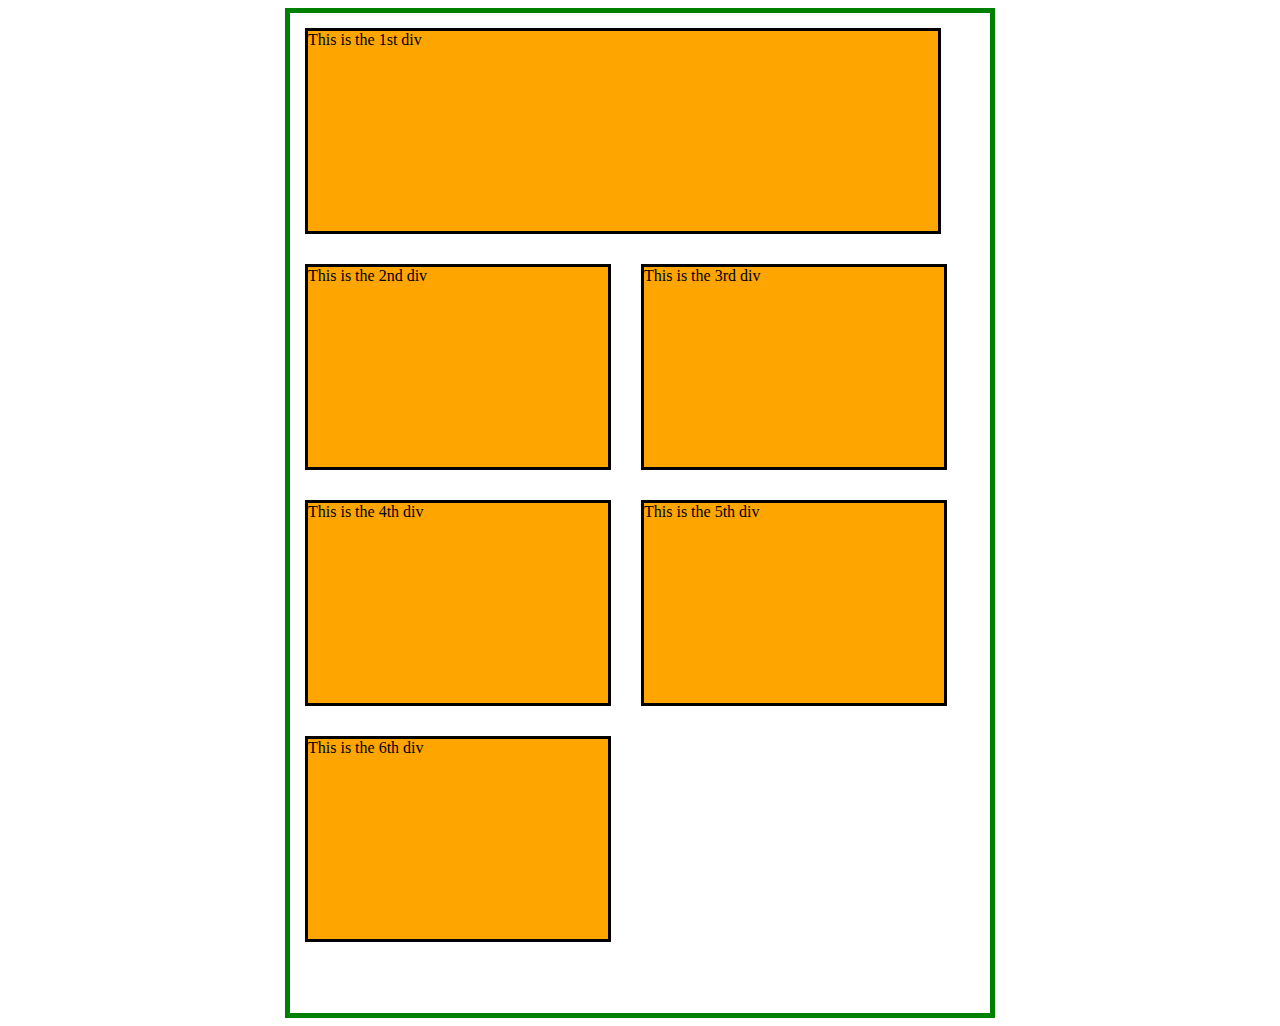
<file: index.html>
<!doctype html>
<html>
  <head>
    <link href="./index.css" rel="stylesheet">
  </head>
  
  <body>
    <section class="divs">
      <div id="first">This is the 1st div</div>
      <div id="second">This is the 2nd div</div>
      <div>This is the 3rd div</div>
      <div>This is the 4th div</div>
      <div>This is the 5th div</div>
      <div id="sixth">This is the 6th div</div>
      
    </section>
  </body>
</html>
</file>
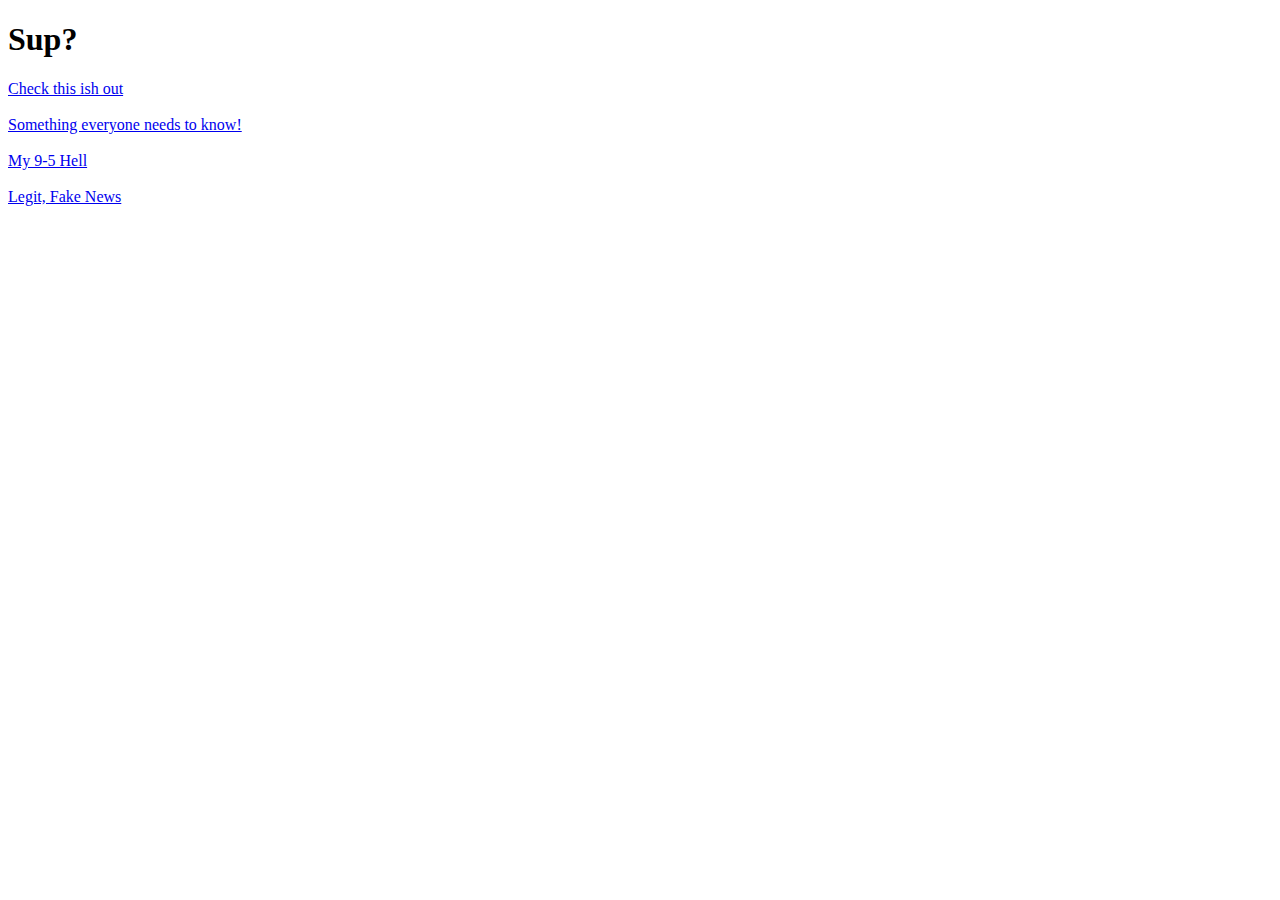
<file: week-1/index.html>
<!doctype html>
<html>
  <head>
    <title>Figuring it Out</title>
  </head>
    <body>
      <h1>Sup?</h1>
      <a href="https://www.tropicaltidbits.com/analysis/models/"target="_blank">
        Check this ish out</a> 
        <br>
        <br>
        <a href="./my-new-page.html">
          Something everyone needs to know!</a>
          <br>
          <br>
          <a href="https://www.bths.edu"target="_blank">
            My 9-5 Hell</a>
            <br>
            <br>
            <a href="https://www.foxnews.com"target="_blank">
              Legit, Fake News</a>
    </body>
</html>
</file>
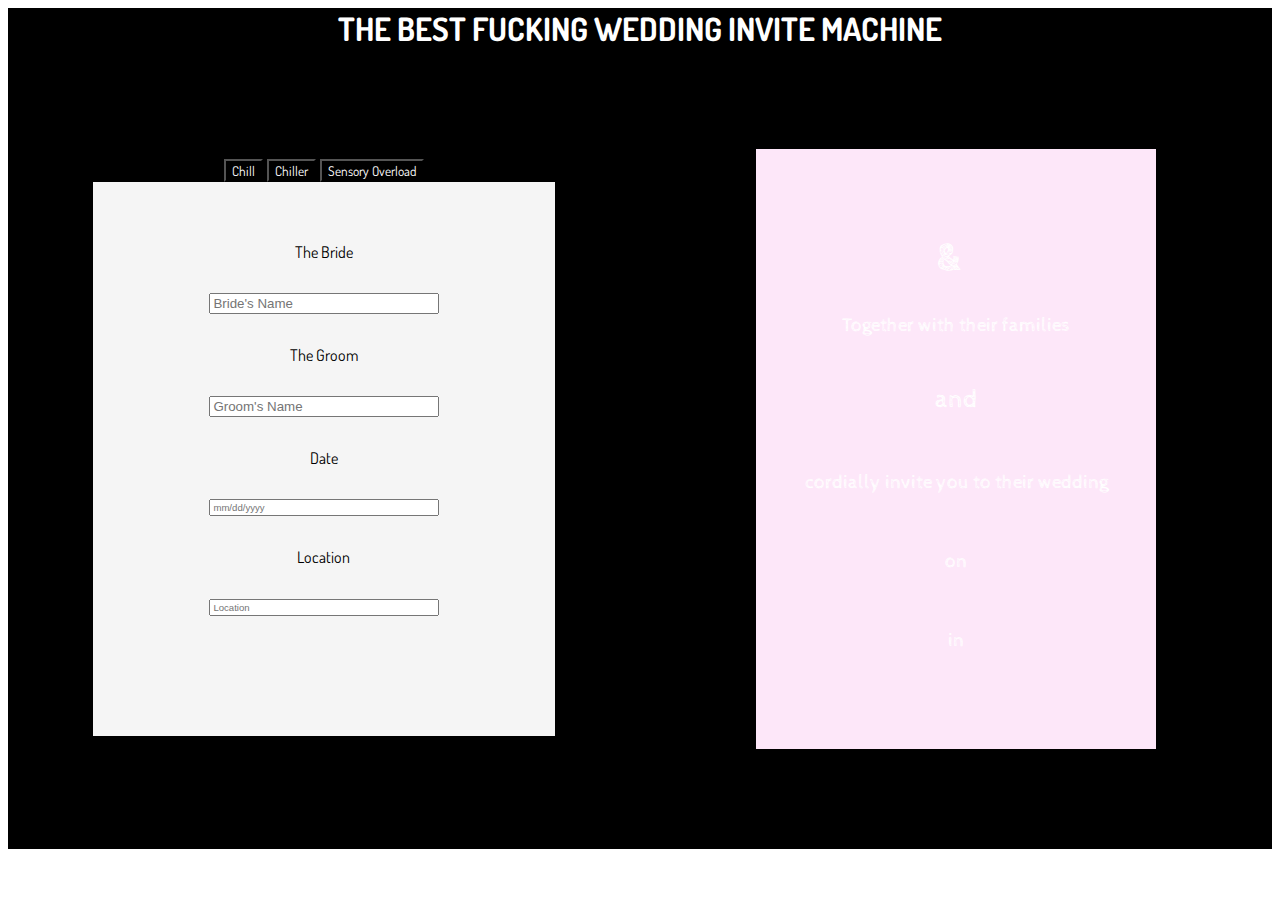
<file: week-10/index.html>
<!doctype HTML>
<html>
  <head> 
    <link href="./index.css" rel="stylesheet"> 
    <link href="https://fonts.googleapis.com/css?family=Dosis" rel="stylesheet">
    <link href="https://fonts.googleapis.com/css?family=Nova+Script" rel="stylesheet">
    <link href="https://fonts.googleapis.com/css?family=Oleo+Script" rel="stylesheet">
    <link href="https://fonts.googleapis.com/css?family=Playfair+Display" rel="stylesheet">
    <link href="https://fonts.googleapis.com/css?family=Overlock" rel="stylesheet">
    <link href="https://fonts.googleapis.com/css?family=Love+Ya+Like+A+Sister" rel="stylesheet">
    <link href="https://fonts.googleapis.com/css?family=Cabin+Sketch" rel="stylesheet">








    
    </head>
  <body>
    <h1>THE BEST FUCKING WEDDING INVITE MACHINE</h1>
    <div id="wrapper">
      <div id="buttonBar">
        <button type="button" class="button" id="button1">Chill</button>
        <button type="button" class="button" id="button2">Chiller</button>
        <button type="button" class="button" id="button3">Sensory Overload</button>
      </div>
      
    <div id="inputs">
      <div id="input-parent">
     <span>The Bride</span> <input type="text" class="textBox" id="firstPerson" placeholder="Bride's Name">
      
      <span>The Groom</span><input type="text" class="textBox" id="secondPerson" placeholder="Groom's Name">
      
      <span>Date</span><input type="text" class="textBox" id="date" placeholder="mm/dd/yyyy">
      
      <span>Location</span><input type="text" class="textBox" id="location" placeholder="Location">
      </div>
    </div>
    
    <div id="outputs" class="hawaii">
      <div id="output-wrapper">
        <div id="initial-wrapper">
        <span id="firstPersonInitial"></span><span id="invitationTitle">&</span><span id="secondPersonInitial"></span>
        </div>
          <p class="invite" id="family">Together with their families</p>
         <div id="output-parent">
          <p class="invite" id="firstPersonOutput"></p>
          <p class="invite"> and </p>
          <p class="invite" id="secondPersonOutput"></p>
          <p class="invite" id="cordial">cordially invite you to their wedding<p>
          <p id="date">on</p>
          <p class="invite" id="dateOutput"></p>
          <p id="location">in</p>
          <p class ="invite" id="locationOutput"></p>
      </div>
      </div>
    </div>
    
  </div>
    
    
    
    
    <script src="./index.js"></script>
  </body>
</html>
</file>
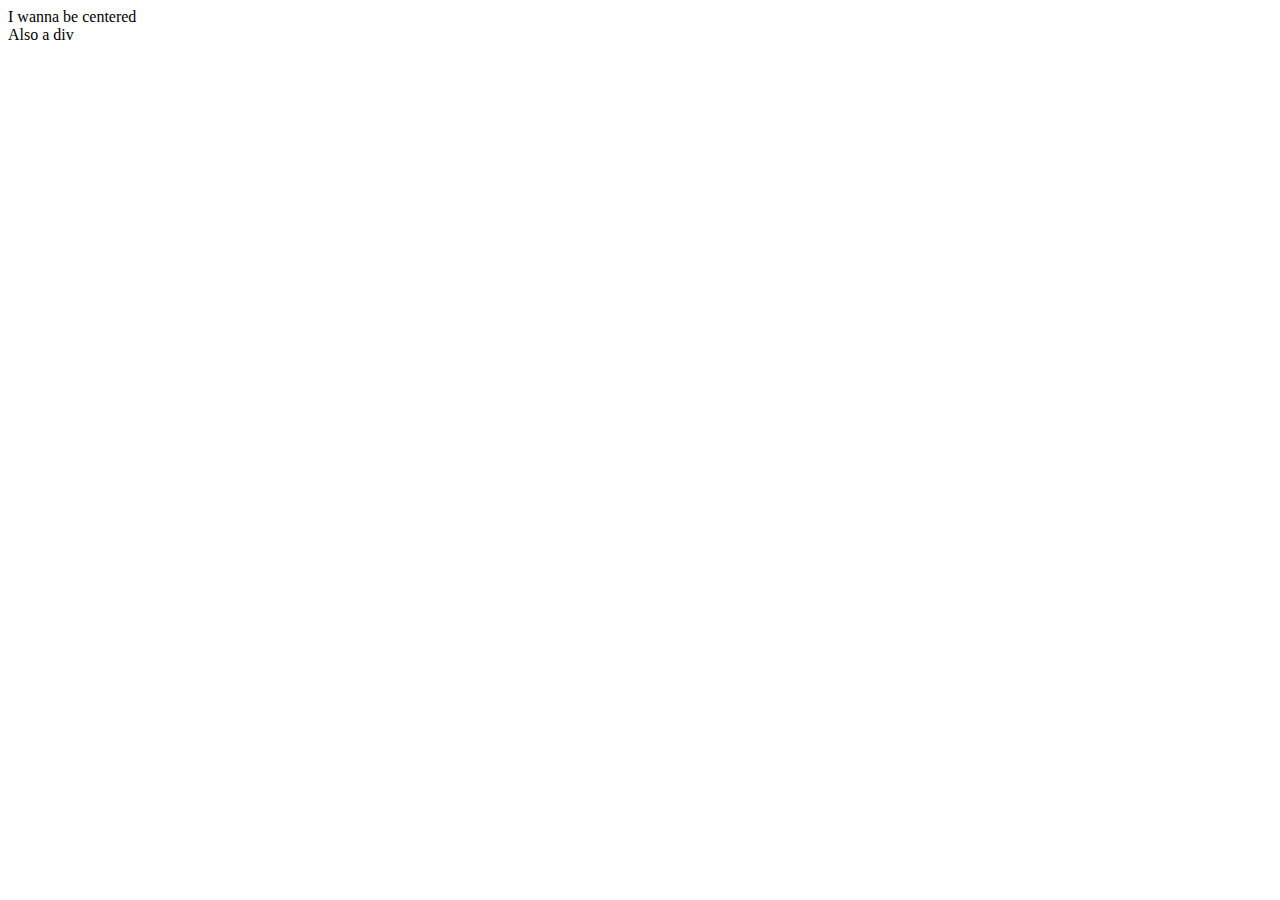
<file: week-3/index.html>
<!doctype html>
<html>
  <head>
    <link rel="stylesheet" href="./index.css">
  
    <body>
      
      <section class="section">
      <div class="class-1">I wanna be centered
      </div>
      </section>
      
      <div class="class-2">Also a div</div>
      
     
     
      
    </body>
</html>
</file>
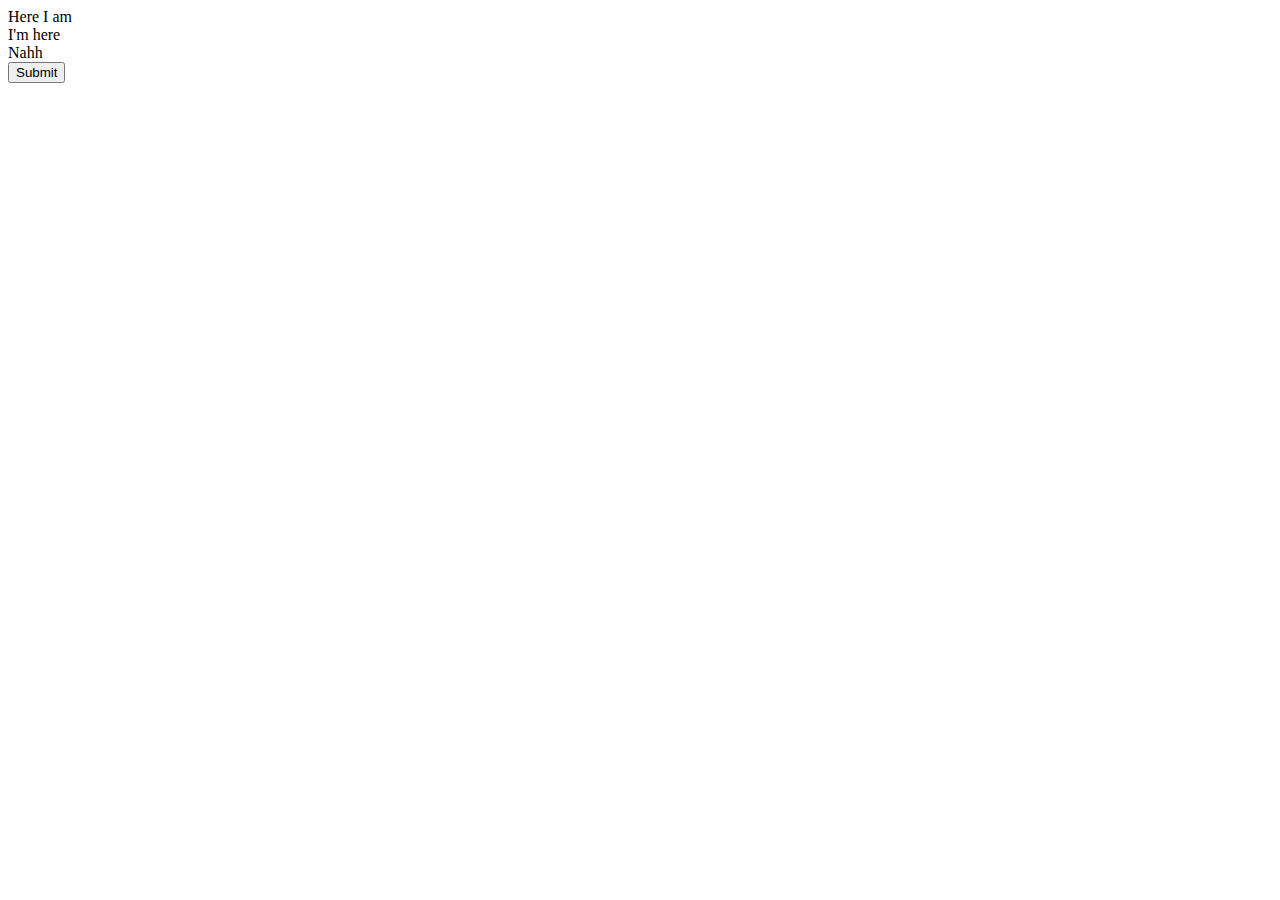
<file: week-5/index.html>
<!doctype html>
<html>
  <head></head>
    <body>
      <div id="pls-find-me">Here I am</div>
      <div class="pls-find-me">I'm here</div>
      <div class="pls-find-me">Nahh</div>
      <button id="button">Submit</button>
    </body>
</html>
</file>
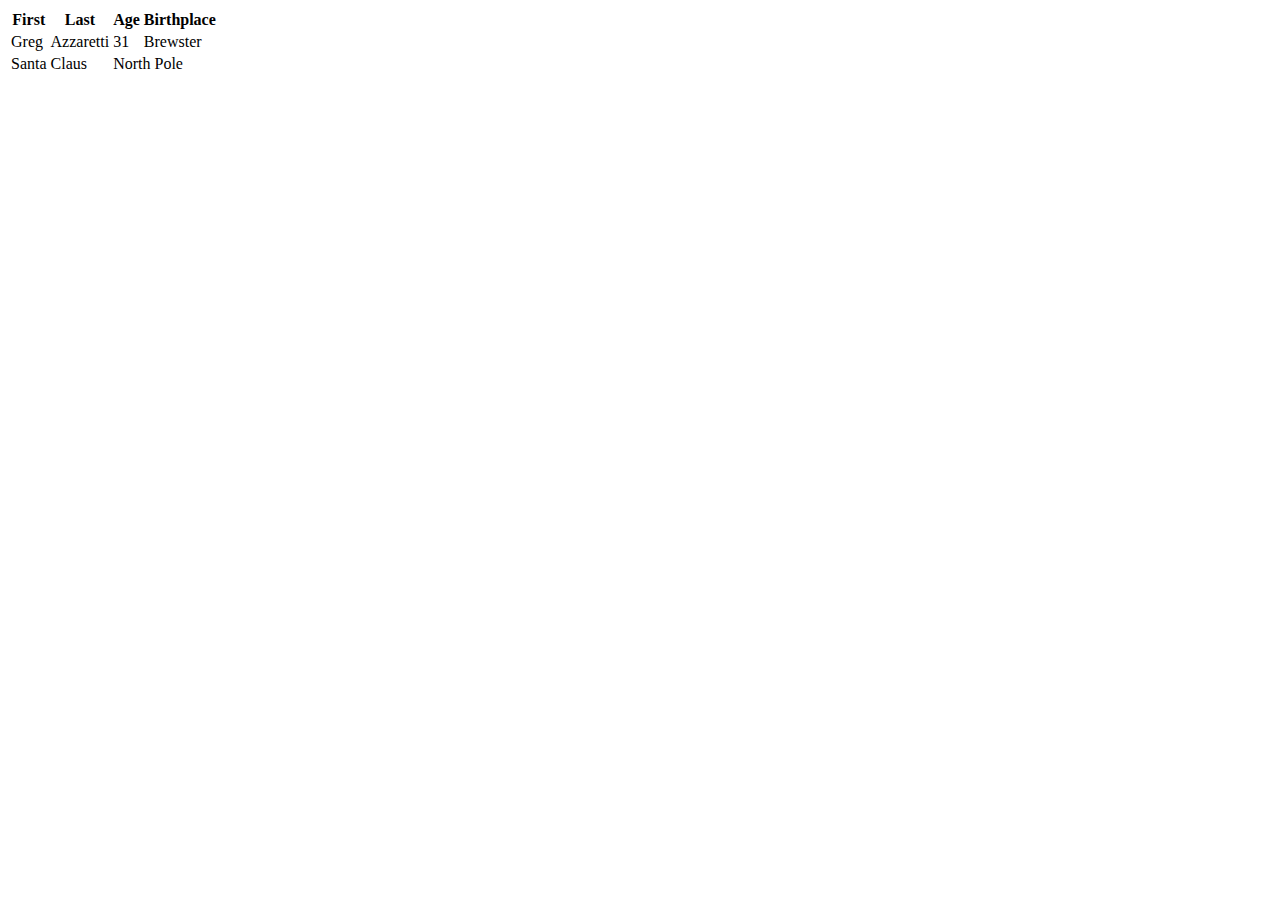
<file: day-2-2.html>
<!doctype html>
<html>
  <head></head>
  <body>
    <table> <!-- tr is a "table row" td is "table data"-->
    
    <thead>
    <tr>
    <th>First</th>
    <th>Last</th>
    <th>Age</th>
    <th>Birthplace</th>
    </tr>
    </thead>
    <tbody>
      <tr>
        <td rowspan>Greg</td>
        <td>Azzaretti</td>
        <td>31</td>
        <td>Brewster</td>
      </tr>
      
      <tr>
        <td>Santa</td>
        <td>Claus</td>
        <td colspan="2">North Pole</td>
      </tr>
      </tbody>
    </table>
  </body>
</html>
</file>
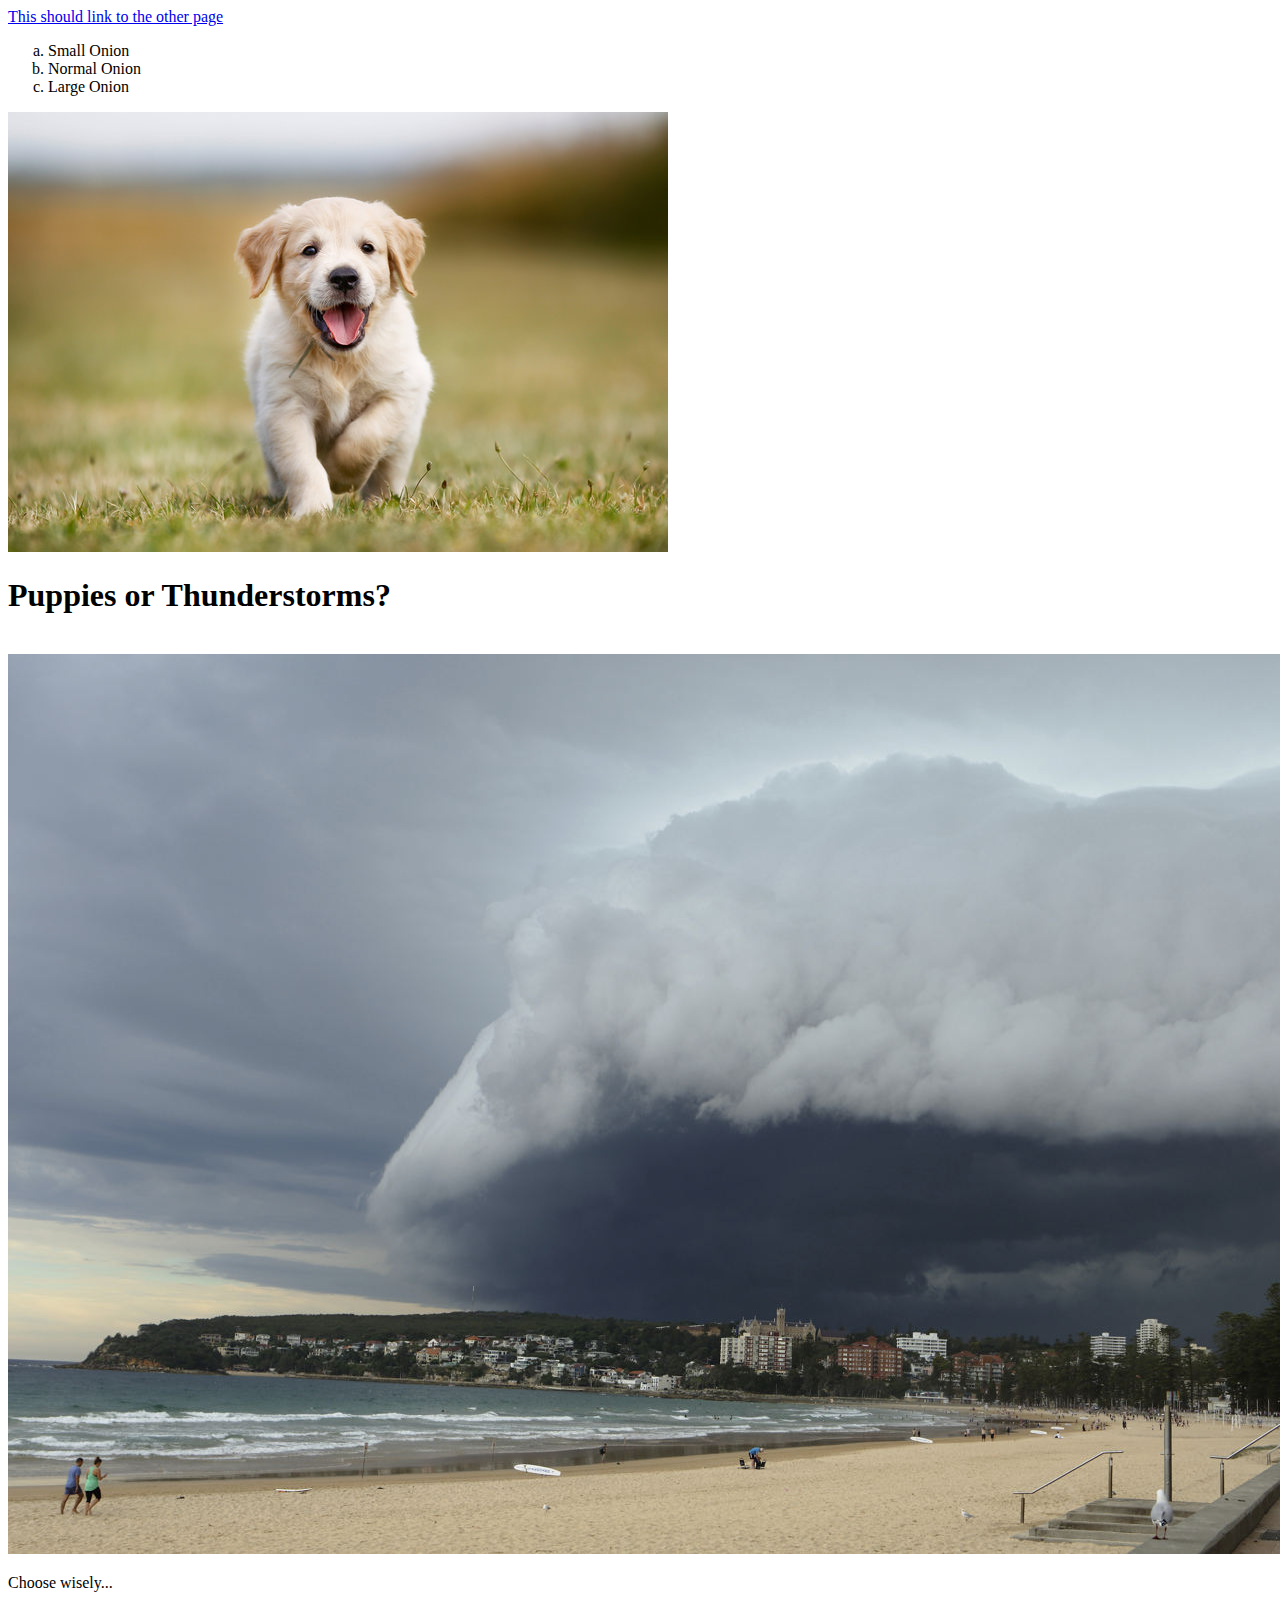
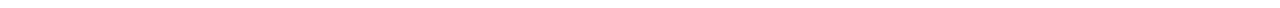
<file: week-1/day-2.html>
<!doctype html>
<html>
  <head></head>
  <!-- This is a first comment and href is an attribute --> 
    <body>
      <a href="./my-other-new-page.html">This should link to the other page</a>
      <ol type="a">
        <li>Small Onion</li>
        <li>Normal Onion</li>
        <li>Large Onion</li>
      </ol>
      <!-- ./ paths are called relative paths -->
      <!-- http:// are called absolute paths -->
      <img src="./puppy.jpg">
      <br>
      <h1> Puppies or Thunderstorms?</h1>
      <br>
      <img src="./Thunderstorm.jpg">
      <br>
      <p> Choose wisely...</p>
      
    </body>
  
</html>
</file>
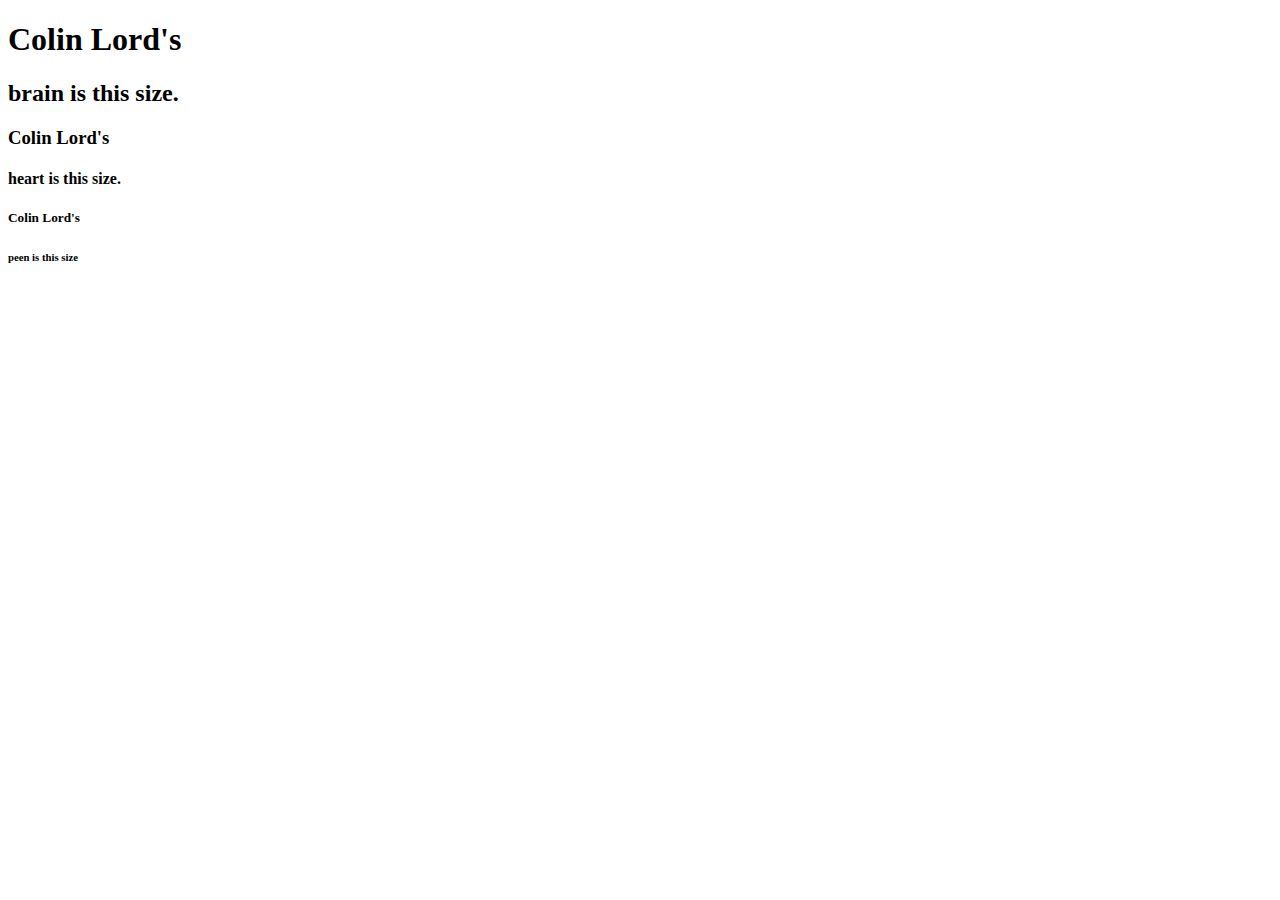
<file: week-1/my-new-page.html>
<!doctype html>
<html>
  <head>
    <title>Good Luck and Have Fun</title>
    </head>
    <body>
      <h1>Colin Lord's</h1>
      <h2>brain is this size.</h2>
      <h3>Colin Lord's</h3>
      <h4>heart is this size.</h4>
      <h5>Colin Lord's</h5>
      <h6>peen is this size</h6>
    </body>
</html>
</file>
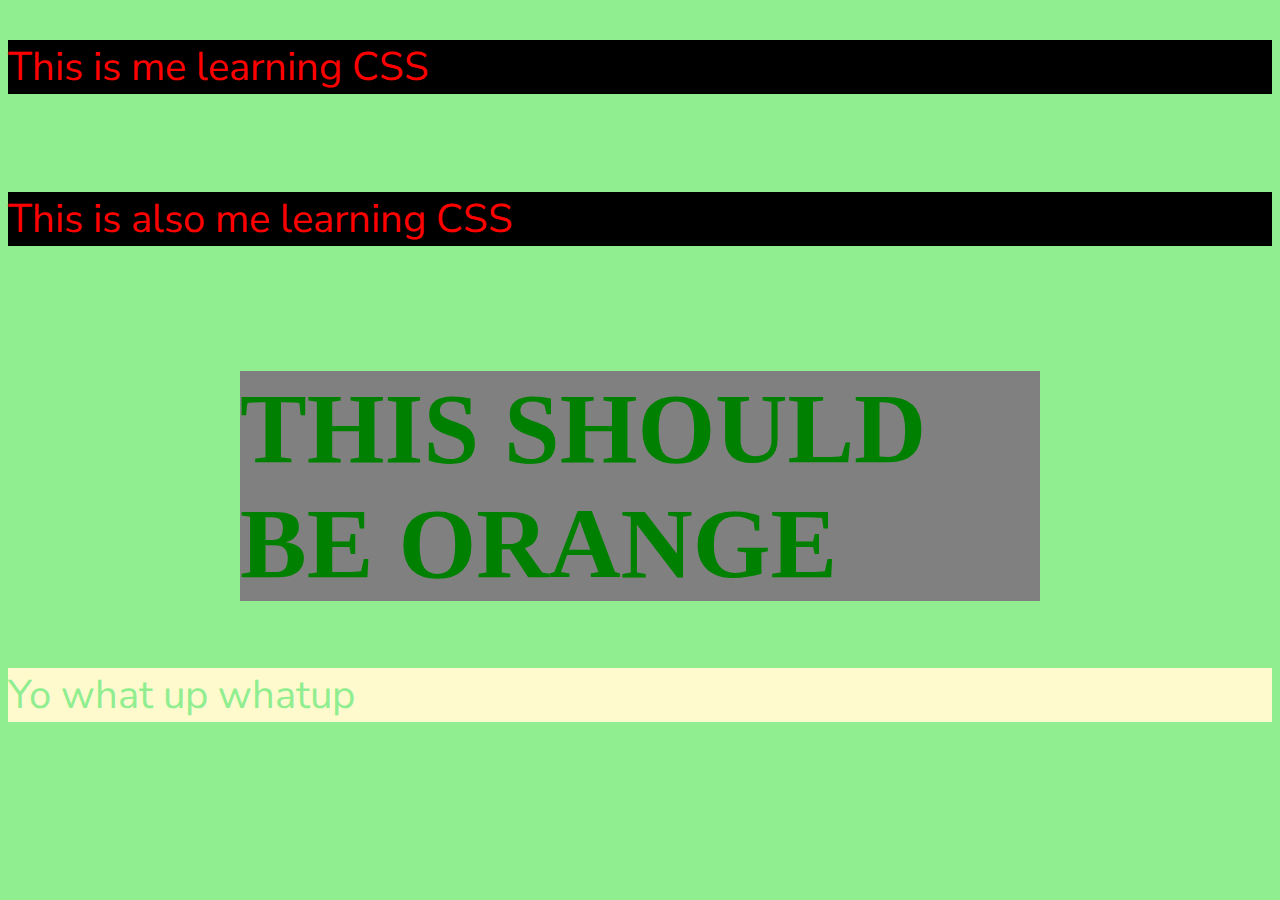
<file: week-2/cssintro.html>
<!doctype html>
<html>
  <head>
    <link href="./cssintro.css" rel="stylesheet">
    <link href="https://fonts.googleapis.com/css?family=Nunito+Sans" rel="stylesheet">
    <link href="https://fonts.googleapis.com/css?family=Anton" rel="stylesheet">
    <style>
      p {
        color: red;
        font-size: 40px;
        background-color: black;
        font-family: 'Nunito Sans';
      }
      
      }
    </style>
    
  
    
  </head>
    <body>
    <p>This is me learning CSS</p>
    <br>
    <p>This is also me learning CSS</p>
    <br>
    <h1>THIS SHOULD BE ORANGE</h1>
    
    <p class="big-paragraph">Yo what up whatup</p>
    </body>
</html>
</file>
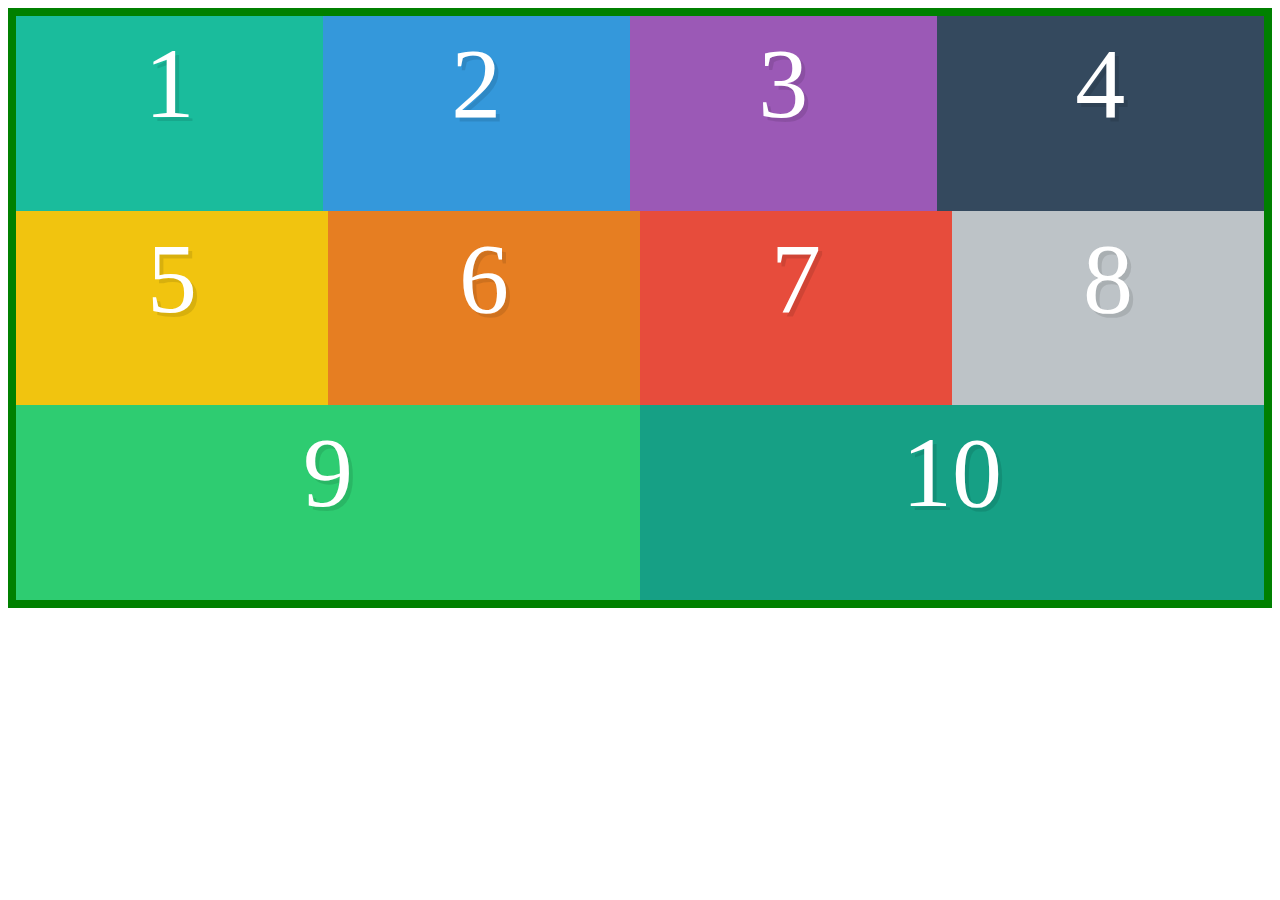
<file: week-3/flexbox.html>
<!doctype html>
<html lang="en">
<head>
  <meta charset="UTF-8">
  <title>FlexBox Tutorial</title>
  <link rel="stylesheet" href="index.css">
</head>
<body>

  <div class="container">
    <div class="box box1">1</div>
    <div class="box box2">2</div>
    <div class="box box3">3</div>
    <div class="box box4">4</div>
    <div class="box box5">5</div>
    <div class="box box6">6</div>
    <div class="box box7">7</div>
    <div class="box box8">8</div>
    <div class="box box9">9</div>
    <div class="box box10">10</div>
  </div>

</body>
</html>
</file>
<file: index.css>
.divs div {
  background: orange;
  width: 300px;
  margin:15px;
  border:3px solid black;
  height: 200px;
  float:left;
}

#first {
  width:630px;
}

#sixth {
  
  margin
}
.divs{
  width:700px;
  display: block;
  margin: 0 auto;
  border: 5px solid green;
  height:1000px;
}
</file>
<file: week-10/index.css>
#wrapper {
  height: auto;
  width: auto;
  background-color: black;
  display: grid;
  grid-template-columns: 50% 50%;
  grid-template-areas:
  "buttonBar outputs"
  "inputs outputs"
  "inputs outputs"
  "inputs outputs"
  "inputs outputs"
}

#firstPersonOutput, #secondPersonOutput {
  font-family: 'Cabin Sketch'
}

#output-wrapper {
  height: 90%;
  margin: 35px 35px;
  display: flex;
  flex-direction: column;
  justify-content: center;
}
#initial-wrapper {
  align-content: center;
  margin: 0 auto;
  letter-spacing: 15px;
  font-size: 1.5em;
}

#family {
  margin-top: 30px;
  font-size: 0.6em;
}

#date, #location {
  font-size: 0.6em;
}

#cordial {
  font-size: 0.6em;
}


#output-parent {
  display: flex;
  flex-direction: column;
  justify-content: space-between;
  height: 60%;
  margin-top: 20px;
}

h1 {
  margin: 0 auto;
  text-align: center;
  color: white;
  background-color: black;
  font-family: 'Dosis'
}

span {
  margin: 0 auto;

}

p {
  margin: 0 auto;
}

#invitationTitle {
  margin: 0 auto;
  margin-bottom: 50px;
  font-size: 0.85em;
  font-weight: bold;
}

.textBox {
  margin: 0 auto;
  width: 50%;
}

#inputs {
  grid-area: inputs;
  padding: 10px;
  margin: 0 auto;
  background-color: WhiteSmoke;
  width: 70%;
  height: 80%;
  font-family: 'Dosis'
}

#input-parent {
  display: flex;
  flex-direction: column;
  justify-content: space-between;
  height: 70%;
  margin-top: 50px;
}

.hawaii {
  grid-area: outputs;
  height: 600px;
  width: 400px;
  margin: 100px auto;
  background-color: #fde7f9; 
  background-image: url("http://www.bathartisanmarket.com/wp-content/uploads/2014/06/24-recycled-paper-background-lrg.jpg");
  font-family: 'Cabin Sketch';
  color: white;
  font-size: 2em
}

#buttonBar {
  grid-area: buttonBar;
  display: block;
  margin: auto;
  background-color: black;
  margin-bottom: 0px
}

.button {
  background-color: black;
  color: white;
  border-color: black;
  font-family: 'Dosis';
}

.invite {
  font-size: 0.8em;
  text-align: center;
}
</file>
<file: week-3/index.css>
/* Box-sizing border-box */
* { -moz-box-sizing: border-box; -webkit-box-sizing: border-box; box-sizing: border-box; }


/* Some default styles to make each box visible */
.box {
  color:white;
  font-size: 100px;
  text-align: center;
  text-shadow:4px 4px 0 rgba(0,0,0,0.1);
  padding:10px;
}

/* Colors for each box */
.box1 { background:#1abc9c;}
.box2 { background:#3498db;}
.box3 { background:#9b59b6;}
.box4 { background:#34495e;}
.box5 { background:#f1c40f;}
.box6 { background:#e67e22;}
.box7 { background:#e74c3c;}
.box8 { background:#bdc3c7;}
.box9 { background:#2ecc71;}
.box10 { background:#16a085;}


/* We start writing out flexbox here. The above is just page setup */
.container {
  display: flex;
  flex-direction: row;
 flex-wrap: wrap;
  height: 600px;
  border: 8px solid green;
  justify-content: center;

}

.box {
  width: 300px;
  flex-grow: 1;
}

.box4 {
  flex-grow: 4;
}

@media (max-width:780px){
  .box {
    font-size:50px;
  }
  }
</file>
<file: week-2/cssintro.css>
body {
  background-color: Lightgreen;
}

iframe {
  display: block;
  margin: 0 auto;
  
  
}



ul {
    padding: 0;
    margin: 0;
    overflow: auto;
    background-color: gray;
  
    
}

li {
    width: 25%;
    float: left;
    margin: auto;
    text-align: center;
}


p {
  color:red;
  background-color: blue;
  font-size: 40px;
}

h1 {
  color:green;
  font-size: 100px;
  font-family: 'Cinzel';
  background-color: gray;
  width: 800px;
  margin-right: auto;
  margin-left: auto;
}

.big-paragraph {
  color:Lightgreen;
  background-color: LemonChiffon;
}

label {
  color:MidnightBlue;
  background-color: Snow;
  font-family: 'Cinzel';
}
</file>
